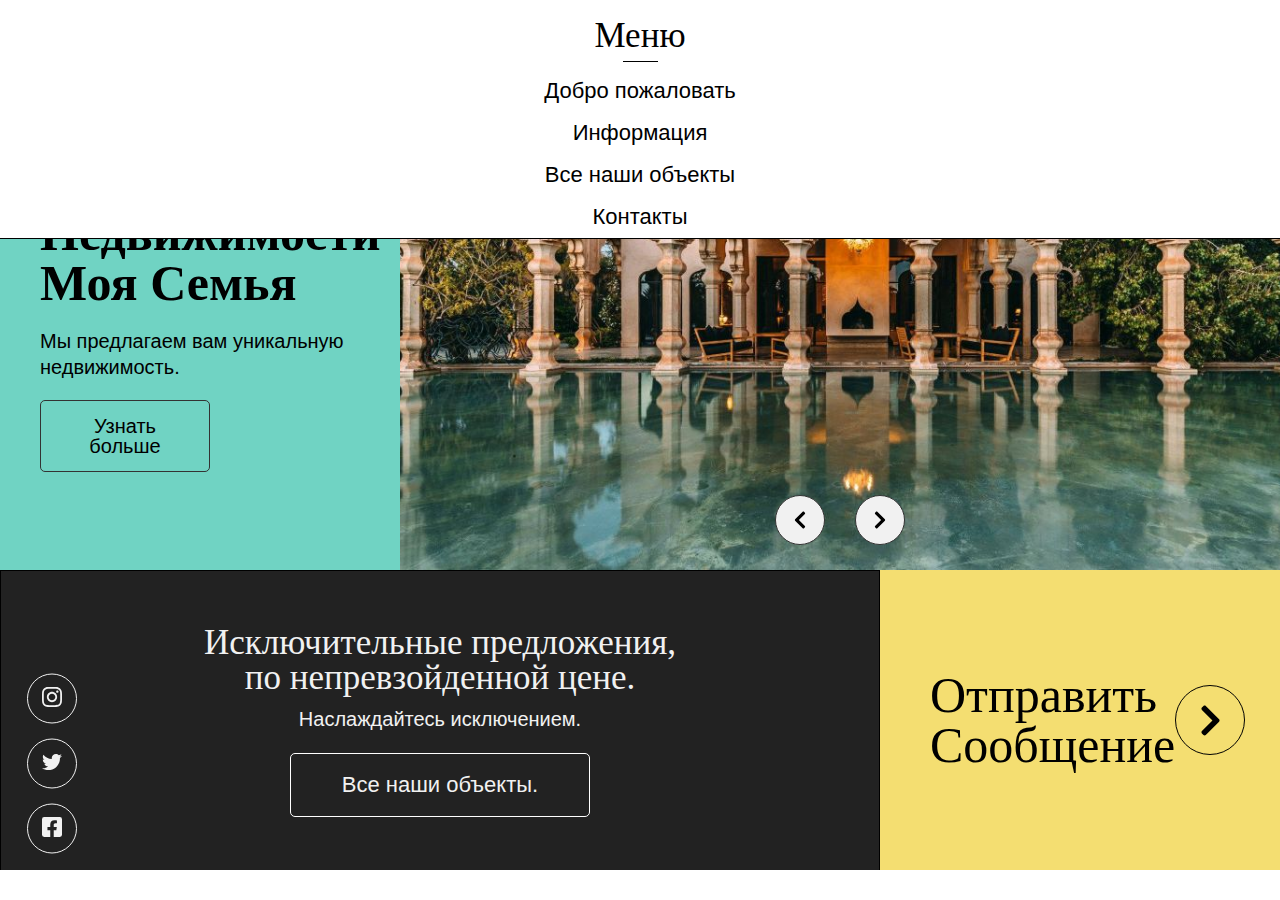
<file: index.html>
<!DOCTYPE html>
<html lang="en">
<head>
    <meta charset="UTF-8">
    <meta http-equiv="X-UA-Compatible" content="IE=edge">
    <meta name="viewport" content="width=device-width, initial-scale=1.0">
    <title>Главная</title>
    <link rel="stylesheet" href="styles/reset.css">
    <link rel="stylesheet" href="styles/style.css">
</head>
<body>

    <div class="grille-accueil">
        <div class="menu">
            <h2 class="titre-menu">Меню</h2>
            <ul class="liste-menu">
                <li class="item-nav"><a href="index.html">Добро пожаловать</a></li>
                <li class="item-nav"><a href="informations.html">Информация</a></li>
                <li class="item-nav"><a href="portfolio.html">Все наши объекты</a></li>
                <li class="item-nav"><a href="contact.html">Контакты</a></li>
            </ul>
        </div>
        <div class="presentation">
            <img src="ressources/logo-grec.svg" alt="temple grec">
            <h1>Агентство Недвижимости Моя Семья</h1>
            <p>Мы предлагаем вам уникальную недвижимость.</p>
            <a href="informations.html">Узнать больше</a>
        </div>
        <div class="slider">
            <div class="container-slides">
                <img src="ressources/img4Slide.jpg"class="active">
                <img src="ressources/img2Slide.jpg">
                <img src="ressources/img3Slide.jpg">
                <img src="ressources/img5Slide.jpg">
                <img src="ressources/img6Slide.jpg">
                <img src="ressources/img7Slide.jpg">
            </div>
            <div class="cont-btn">
                <div class="btn-nav left">
                    <img src="ressources/chevron-gauche.svg" alt="chevron-gauche">
                </div>
                <div class="btn-nav right">
                    <img src="ressources/chevron-droit.svg" alt="chevron-droit">
                </div>
            </div>
        </div>
        <div class="choix">
            <h2 class="titre-choix">
                Исключительные предложения,<br>
                по непревзойденной цене.
            </h2>
            <p>Наслаждайтесь исключением.</p>
            <a href="portfolio.html" class="go-galerie">Все наши объекты.</a>

            <div class="cont-medias">
                <div class="media">
                    <a href="https://www.instagram.com/avdey_realt/">
                        <img src="ressources/instagram.svg">
                    </a>
                </div>
                <div class="media">
                    <a href="#">
                        <img src="ressources/twitter.svg">
                    </a>
                </div>
                <div class="media">
                    <a href="#">
                        <img src="ressources/facebook.svg">
                    </a>
                </div>
            </div>
        </div>
        <div class="contact">
            <h3>Отправить Сообщение</h3>
            <a href="contact.html" class="go-contact">
                <img src="ressources/chevron-droit.svg" alt="chevron droit">
            </a>
                       

        </div>
    </div>
    <script src="scripts/app.js"></script>
</body>
</html>
</file>
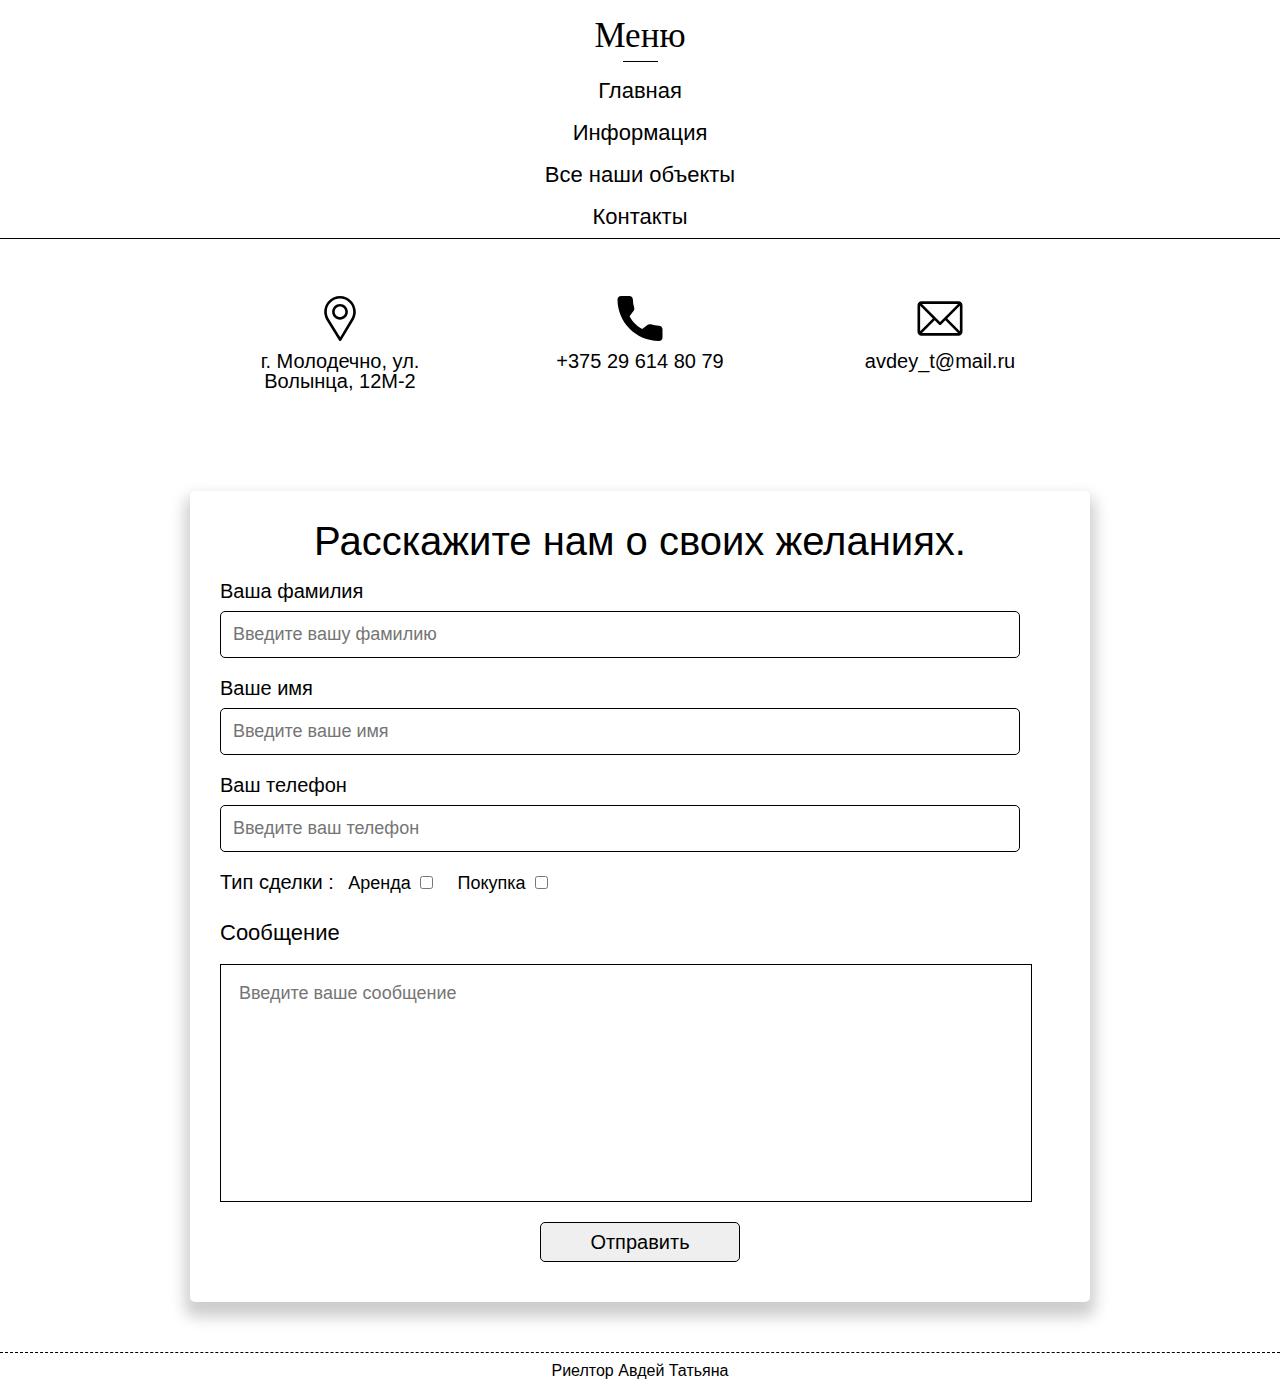
<file: contact.html>
<!DOCTYPE html>
<html lang="en">
<head>
    <meta charset="UTF-8">
    <meta http-equiv="X-UA-Compatible" content="IE=edge">
    <meta name="viewport" content="width=device-width, initial-scale=1.0">
    <title>Informations</title>
    <link rel="stylesheet" href="styles/reset.css">
    <link rel="stylesheet" href="styles/contact.css">
    <link rel="stylesheet" href="styles/style.css">
    <!-- <link href="https://fonts.googleapis.com/css2?family=Open+Sans&family=Playfair+Display&display=swap" rel="stylesheet"> -->
</head>
<body>
<script>
    // Создаем новый объект XMLHttpRequest
    var xhttp = new XMLHttpRequest();
    // Открываем файл footer.xml
    xhttp.open("GET", "./xml/footer.xml", true);
    // Когда файл загружен
    xhttp.onreadystatechange = function () {
    if (this.readyState == 4 && this.status == 200) {
        // Заменяем пустой футер данными из XML файла
        document.getElementById("myForm").innerHTML = this.responseText;
    }
    };
    // Загружаем файл
    xhttp.send();
</script>
        <div class="menu">
            <h2 class="titre-menu">Меню</h2>
            <ul class="liste-menu">
                <li class="item-nav"><a href="index.html">Главная</a></li>
                <li class="item-nav"><a href="informations.html">Информация</a></li>
                <li class="item-nav"><a href="portfolio.html">Все наши объекты</a></li>
                <li class="item-nav"><a href="contact.html">Контакты</a></li>
            </ul>
        </div>
        
        <h1 class="titre-contact">Свяжитесь с нами!</h1>
    <p class="contact-sous-titre">Свяжитесь с нами по телефону или почте.</p>

    <div class="trois-contacts">
        <div class="box">
            <img src="ressources/placeholder.svg">
            <span>г. Молодечно, ул. Волынца, 12М-2</span>
        </div>
        <div class="box">
            <img src="ressources/phone-call.svg">
            <span>+375 29 614 80 79</span>
        </div>
        <div class="box">
            <img src="ressources/email.svg">
            <span>avdey_t@mail.ru </span>
        </div>
    </div>

<!-- Form -->
    <form id="myForm">
       <!-- пустая форма, который автоматически подменяется данными из xml файла -->
    </form>
    
    <footer>Риелтор Авдей Татьяна</footer>

</body>
</html>
</file>
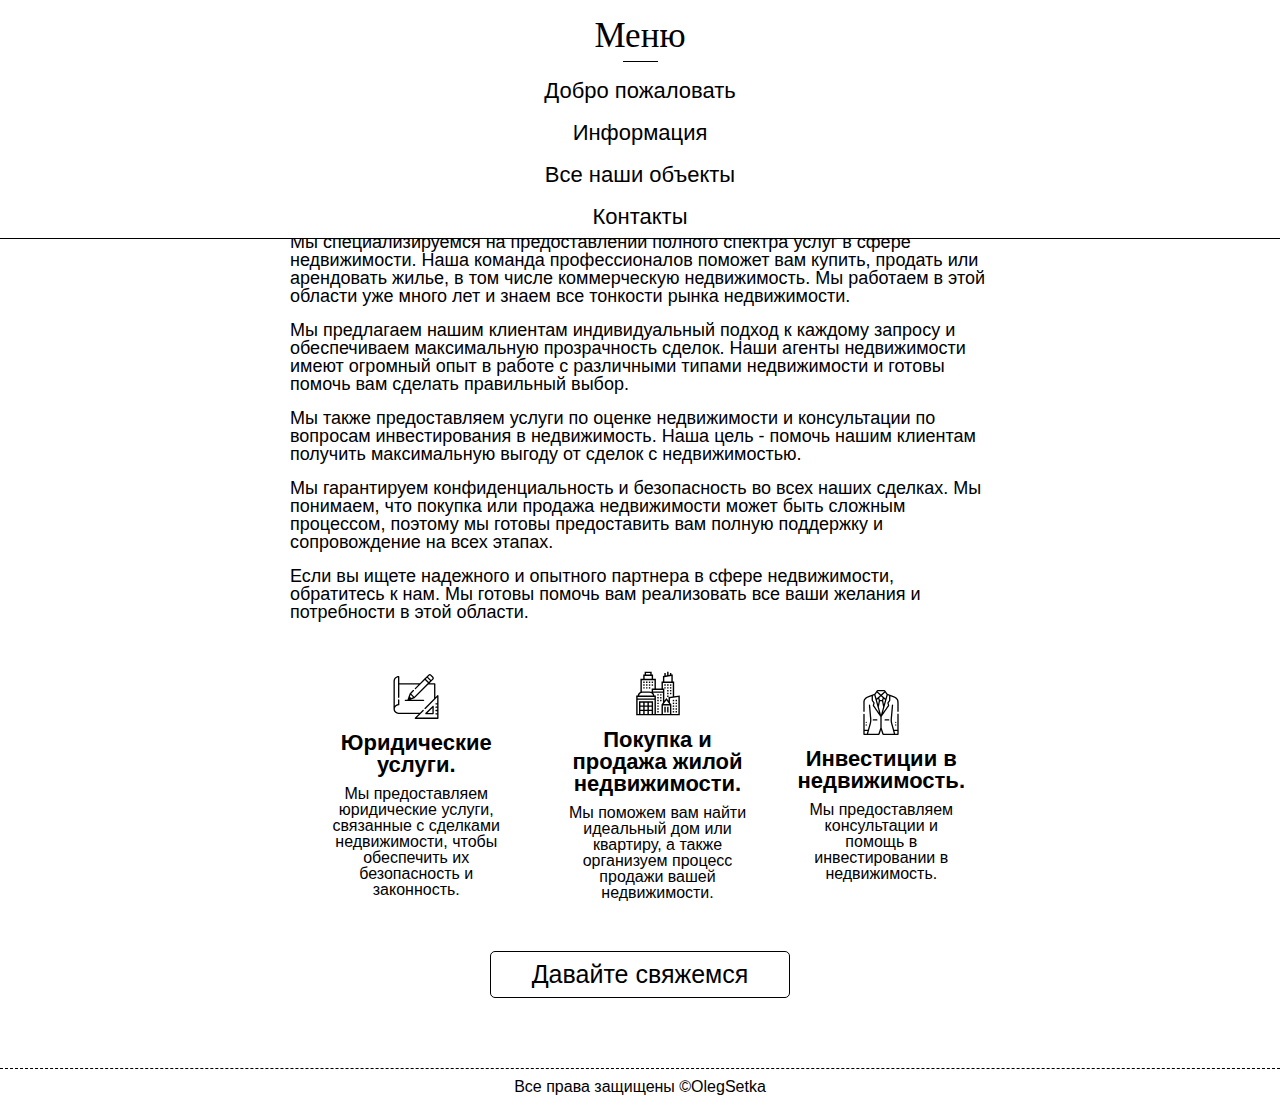
<file: informations.html>
<!DOCTYPE html>
<html lang="en">
<head>
    <meta charset="UTF-8">
    <meta http-equiv="X-UA-Compatible" content="IE=edge">
    <meta name="viewport" content="width=device-width, initial-scale=1.0">
    <title>Информация</title>
    <link rel="stylesheet" href="styles/reset.css">
    <link rel="stylesheet" href="styles/informations.css">
    <link rel="stylesheet" href="styles/style.css">
    <!-- <link href="https://fonts.googleapis.com/css2?family=Open+Sans&family=Playfair+Display&display=swap" rel="stylesheet"> -->
</head>
<body>

        <div class="menu">
            <h2 class="titre-menu">Меню</h2>
            <ul class="liste-menu">
                <li class="item-nav"><a href="index.html">Добро пожаловать</a></li>
                <li class="item-nav"><a href="informations.html">Информация</a></li>
                <li class="item-nav"><a href="portfolio.html">Все наши объекты</a></li>
                <li class="item-nav"><a href="contact.html">Контакты</a></li>
            </ul>
        </div>
        <div class="container">
            <h1>Вот что мы предлагаем: </h1>
            <hr/>
            <br>
            <p class="txt-info">
              Мы специализируемся на предоставлении полного спектра услуг в сфере недвижимости.
               Наша команда профессионалов поможет вам купить, продать или арендовать жилье, 
               в том числе коммерческую недвижимость. Мы работаем в этой области уже много лет и знаем
              все тонкости рынка недвижимости.
            </p>
            <br>
            <p class="txt-info">
              Мы предлагаем нашим клиентам индивидуальный подход к каждому запросу и обеспечиваем максимальную 
              прозрачность сделок. Наши агенты недвижимости имеют огромный опыт в работе с различными типами 
              недвижимости и готовы помочь вам сделать правильный выбор.
            </p>
            <br>
            <p class="txt-info">
              Мы также предоставляем услуги по оценке недвижимости и консультации по вопросам инвестирования
              в недвижимость. Наша цель - помочь нашим клиентам получить максимальную выгоду от сделок с недвижимостью.
            </p>
            <br>
            <p class="txt-info">
              Мы гарантируем конфиденциальность и безопасность во всех наших сделках. Мы понимаем, 
              что покупка или продажа недвижимости может быть сложным процессом, поэтому мы готовы
              предоставить вам полную поддержку и сопровождение на всех этапах.
            </p>
            <br>
            <p class="txt-info">
              Если вы ищете надежного и опытного партнера в сфере недвижимости, обратитесь к нам.
              Мы готовы помочь вам реализовать все ваши желания и потребности в этой области.
            </p>
            <section class="trois-items">
              <div class="item item1">
                <img src="ressources/sketch.svg" />
                <h3>Юридические услуги.</h3>
                <p>
                  Мы предоставляем юридические услуги, связанные с сделками недвижимости, чтобы обеспечить их безопасность и законность.
                </p>
              </div>
              <div class="item item2">
                <img src="ressources/buildings.svg" />
                <h3>Покупка и продажа жилой недвижимости.</h3>
                <p>
                  Мы поможем вам найти идеальный дом или квартиру, а также организуем процесс продажи вашей недвижимости.
                </p>
              </div>
              <div class="item item3">
                <img src="ressources/suit.svg" />
                <h3>Инвестиции в недвижимость.</h3>
                <p>
                  Мы предоставляем консультации и помощь в инвестировании в недвижимость.
                </p>
              </div>
            </section>
            <a href="contact.html" class="btn-contact">Давайте свяжемся</a>
          </div>
          <footer>Все права защищены ©OlegSetka</footer>



    <script src="scripts/app.js"></script>
</body>
</html>
</file>
<file: styles/style.css>
body {
    font-family: Open sans, Arial, Helvetica, sans-serif;
    zoom: 130%;
}
.grille-accueil {
    width: 100%;
    display: grid;
    grid-template: 70px 500px minmax(300px, 1fr) / 600px 1fr 600px;
}

/* ----------------Menu------------------ */
.menu {
    grid-area: 1 / 1 / 2 / -1;
    /* background: #000; */
    width: 100%;
    height: 70px;
}
.titre-menu { 
    font-family: Playfair Display, 'Times New Roman', Times, serif;
    background: #fff;
    display: flex;
    justify-content: center;
    align-items: center;
    font-size: 35px;
    height: 70px;
    position: relative;
    z-index: 200;
    border-bottom: 1px solid #000;
}
.menu:hover > .titre-menu {
    border-bottom: 0px solid #000;
}

.titre-menu::after {
    content: '';
    display: block;
    position: absolute;
    width: 35px;
    height: 1px;
    background: #000;
    top: 61px;
}
.liste-menu {
    background: #fff;
    position: relative;
    z-index: 100;
    top: -200px;
    display: flex;
    justify-content: center;
    align-items: center;
    flex-direction: column;
    list-style-type: none;
    border-bottom: 1px solid #000;
}
.titre-menu:hover + .liste-menu {
    transition: top 0.2s ease-in-out;
    top: 0px;
}
.liste-menu:hover {
    top: 0px;
}
.liste-menu li {
    margin: 10px 0;
}
.liste-menu a {
    text-decoration: none;
    font-size: 22px;
    color: #000;
    position: relative;
}
.liste-menu a::after {
    content: '';
    display: block;
    position: absolute;
    bottom: -2px;
    width: 100%;
    height: 1px;
    background: #000;
    transform: scale(0);
    transition: transform 0.2s ease-in-out;
}
.liste-menu a:hover::after {
    transform: scale(1);
}


/* **************Presentation****************** */

.presentation {
    grid-area: 2 / 1 / 3 / 2;
    background: rgba(58, 195, 172, 0.726);
    padding: 40px;
}
.presentation img {
    width: 80px;
}
.presentation h1 {
    font-size: 80px;
    font-family: Playfair Display, 'Times New Roman', Times, serif;
    font-weight: 700;
}
.presentation p {
    font-size: 20px;
    margin-top: 20px;
    line-height: 1.3;
}
.presentation a {
    padding: 15px;
    text-decoration: none;
    color: #000;
    border: 1px solid #333;
    border-radius: 5px;
    font-size: 20px;
    margin-top: 20px;
    cursor: pointer;
    display: block;
    width: 170px;
    text-align: center;
}

/* --------------- Slider --------------- */



.slider {
    grid-area: 2 / 2 / 3 / -1;
    /* background: chocolate; */
    position: relative;
}

.container-slides {
    width: 100%;
    height: 100%;
    margin: 0 auto;
    position: relative;
}
.container-slides img {
    position: absolute;
    top: 0px;
    opacity: 0;
    width: 100%;
    height: 500px;
    object-fit: cover;
    display: block;
    transition: opacity 0.6s ease-in-out;
}

img.active {
    opacity: 1;
}
.cont-btn {
    position: absolute;
    top: 85%;
    width: 100%;
    height: auto;
    display: flex;
    justify-content: center;
}
.btn-nav {
    display: flex;
    justify-content: center;
    align-items: center;
    font-size: 50px;
    margin: 0 15px;
    cursor: pointer;
    border-radius: 50%;
    width: 50px;
    height: 50px;
    color: #333;
    background: #f1f1f1;
    border: 1px solid #333;
}
.btn-nav img {
    width: 20px;
    height: 20px;
}


/* --------------- Choix --------------- */

.choix {
    grid-area: 3 / 1 / 4 / 3;
    background: #222;
    color: #f1f1f1;
    border: 1px solid #000;
    border-bottom: none;
    display: flex;
    justify-content: center;
    align-items: center;
    flex-direction: column;
    position: relative;
}
.titre-choix {
    text-align: center;
    font-size: 50px;
    margin-bottom: 10px;
    font-family: Playfair Display, 'Times New Roman', Times, serif;
}
.choix p {
    font-size: 20px;
    line-height: 1.4;
}

.go-galerie {
    font-size: 22px;
    display: block;
    margin: 20px auto 0;
    width: 300px;
    padding: 20px;
    text-decoration: none;
    border: 1px solid #fff;
    text-align: center;
    border-radius: 5px;
    background: #222;
    color: #f1f1f1;
}
.go-galerie:hover {
    transition: all 0.2s ease-in-out;
    background: #f1f1f1;
    color: #222;
}
.cont-medias {
    position: absolute;
    left: 3%;
    top: 50%;
    transform: translateY(-50%);
}
.media {
    margin-top: 15px ;
    width: 60px;
    height: 60px;
    border: 1px solid #f1f1f1;
    border-radius: 50%;
    display: flex;
    justify-content: center;
    align-items: center;
}
.media img {
    width: 20px;
}

/* --------------- Contact --------------- */


.contact {
    grid-area: 3 / 3 / 4 / 4;
    background: #f3db64ea;
    color: #000;
    position: relative;
    display: flex;
    justify-content: space-between;
    align-items: center;
}
.contact h3 {
    font-size: 70px;
    padding-left: 50px;
    font-family: Playfair Display, 'Times New Roman', Times, serif;
}
.go-contact {
    flex-shrink: 0;
    margin-right: 105px;
    width: 90px;
    height: 90px;
    border-radius: 50%;
    border: 1px solid #000;
    display: flex;
    justify-content: center;
    align-items: center;
    transition: transform 0.2s ease-in-out;
}
.go-contact:hover {
    transform: scale(1.2);
}
.go-contact img {
    width: 50px;
    height: 50px;
}

/* *******************footer**************** */

footer {
    border-top: 1px dashed #000;
    text-align: center;
    padding: 10px;
    margin-top: auto;
}

/* *************Responsive******************* */
@media screen and (max-width: 1400px){
    body {
        zoom: 120%;
    }
    .grille-accueil {
        grid-template: 70px 500px minmax(300px,1fr) / 400px 1fr 400px;
    }
    .contact h3 {
        font-size: 50px;
        padding-left: 50px;
    }
    .go-contact {
        width: 70px;
        height: 70px;
        margin-right: 55px;
    }
    .go-contact img {
        width: 35px;
        height: 35px;
    }
    .presentation > h1 {
        font-size: 50px;
    }
    .titre-choix {
        font-size: 35px;
    }
    .cont-medias {
        position: absolute;
        left: 3%;
        top: 50%;
        transform: translateY(-50%);
    }
    .media {
        margin-top: 15px ;
        width: 50px;
        height: 50px;
        border: 1px solid #f1f1f1;
        border-radius: 50%;
        display: flex;
        justify-content: center;
        align-items: center;
    }
    
}

@media screen and (max-width: 1300px){
    body {
        zoom: 100%;
    }
    .cont-medias{
        display: block;
        margin-top: 4%;
        margin-right: 15px;
    }
    .media {
        width: 50px;
        height: 50px;
    }
    img{
        height: 45px;
    }
    .titre-choix {
        font-size: 35px;
    }
}

@media screen and (max-width: 1200px){
   
    .grille-accueil {
        grid-template: 70px 500px minmax(300px,1fr) / 400px 1fr 400px;
    }
    .contact h3 {
        font-size: 50px;
        padding-left: 50px;
    }
    .go-contact {
        width: 70px;
        height: 70px;
        margin-right: 55px;
    }
    .go-contact img {
        width: 35px;
        height: 35px;
    }
    .presentation > h1 {
        font-size: 50px;
    }
}

@media screen and (max-width: 950px){
    .presentation {
        padding: 30px;
    }
    .presentation h1 {
        font-size: 60px;
        margin-top: 5px;
    }

    .grille-accueil {
        width: 100%;
        height: 100%;
        display: flex;
        flex-direction: column;
    }

    .slider {
        height: 500px;
    }
    .titre-choix {
        font-size: 28px;
        margin: 50px 10px 20px;
    }
    .go-galerie {
        font-size: 18px;
        width: 230px;
        padding: 16px;
        margin: 20px auto 50px;
    }
    .presentation{
        border-bottom: 1px solid #000;
    }
    .contact {
        display: block;
    }
    .contact h3 {
        padding-left: 0;
        margin-top: 10px;
        text-align: center;
    }
    .go-contact {
        width: 70px;
        height: 70px;
        margin: 30px auto;
    }
    .go-contact img {
        width: 35px;
        height: 35px;
    }
}

@media screen and (max-width: 800px){
  
    .presentation {
        padding: 30px;
    }
    .presentation h1 {
        font-size: 60px;
        margin-top: 5px;
    }

    .grille-accueil {
        width: 100%;
        height: 100%;
        display: flex;
        flex-direction: column;
    }

    .slider {
        height: 500px;
    }
    .titre-choix {
        font-size: 28px;
        margin: 50px 10px 20px;
    }
    .go-galerie {
        font-size: 18px;
        width: 230px;
        padding: 16px;
        margin: 20px auto 50px;
    }
    .presentation{
        border-bottom: 1px solid #000;
    }
    .contact {
        display: block;
    }
    .contact h3 {
        padding-left: 0;
        margin-top: 10px;
        text-align: center;
    }
    .go-contact {
        width: 70px;
        height: 70px;
        margin: 30px auto;
    }
    .go-contact img {
        width: 35px;
        height: 35px;
    }
}

@media screen and (max-width: 550px){
   body {
    width: 100%;
   }
    .presentation {
        padding: 30px;
    }
    .presentation h1 {
        font-size: 50px;
        margin-top: 5px;
    }

    .grille-accueil {
        width: 100%;
        height: 100%;
        display: flex;
        flex-direction: column;
    }

    .slider {
        height: 500px;
    }
    .titre-choix {
        font-size: 20px;
        margin: 50px 10px 20px;
    }
    .choix > p {
        font-size: 17px;
    }
    .go-galerie {
        font-size: 18px;
        width: 230px;
        padding: 16px;
        margin: 20px auto 50px;
    }
    .presentation{
        border-bottom: 1px solid #000;
    }
    .cont-medias {
        margin-top: 0;
        margin-left: -10px;
    }
    .contact {
        display: block;
    }
    .contact h3 {
        padding-left: 0;
        margin-top: 10px;
        text-align: center;
    }
    .go-contact {
        width: 70px;
        height: 70px;
        margin: 30px auto;
    }
    .go-contact img {
        width: 35px;
        height: 35px;
    }
}
</file>
<file: styles/contact.css>
body {
    background: #fff;
    display: flex;
    flex-direction: column;
  }
  
  .titre-contact {
    margin: 50px 0 20px;
    text-align: center;
    font-size: 60px;
    color: #000;
  }
  .contact-sous-titre {
    font-weight: lighter;
    text-align: center;
    margin: 10px 0 70px;
  }
  .trois-contacts {
    width: 800px;
    margin: 0 auto;
    display: flex;
    justify-content: space-between;
  }
  .box {
    width: 200px;
    text-align: center;
  }
  .box span {
    font-size: 20px;
  }
  .box img {
    display: block;
    margin: 0 auto 10px;
    width: 70px;
  }
  
  /* formulaire */
  
  form {
    width: 900px;
    margin: 100px auto 50px;
    box-shadow: 0 10px 15px 5px rgba(0, 0, 0, 0.2);
    padding: 20px;
    border-radius: 5px;
  }
  form h2 {
    text-align: center;
    font-size: 40px;
    margin: 10px 0 20px;
  }
  .label-input {
    display: block;
    margin: 10px 0 10px 10px;
    font-size: 20px;
  }
  .label-input:nth-child(1) {
    margin-top: 20px;
  }
  
  input[type="text"],
  input[type="number"] {
    display: block;
    width: 90%;
    margin: 10px 10px 20px;
    padding: 12px;
    border-radius: 5px;
    font-size: 18px;
    border: 1px solid #000;
  }
  .titre-check {
    display: inline;
    font-size: 20px;
    padding: 0 10px;
  }
  .groupe-check {
    display: inline;
  }
  .labels-check {
    font-size: 18px;
  }
  input[type="checkbox"] {
    display: inline;
    border: none;
    margin-right: 20px;
    margin-left: 5px;
    border-radius: 2px;
  }
  label[for="txt"] {
    display: block;
    text-align: left;
    font-size: 22px;
    margin: 30px 10px 20px;
  }
  textarea {
    font-family: Open sans, Arial, Helvetica, sans-serif;
    display: block;
    width: 90%;
    height: 200px;
    margin: 10px 10px 20px;
    resize: none;
    font-size: 18px;
    padding: 18px;
    border: 1px solid #000;
  }
  form button {
    display: block;
    margin: 10px auto 20px;
    width: 200px;
    height: 40px;
    font-size: 20px;
    border: none;
    border: 1px solid #000;
    border-radius: 5px;
  }
  
  @media screen and (max-width: 950px) {
    .titre-contact {
      margin: 30px 0 20px;
      font-size: 40px;
    }
    .contact-sous-titre {
      margin: 0 20px 20px;
      font-size: 16px;
    }
    .trois-contacts {
      flex-direction: column;
      width: 90%;
      align-items: center;
      justify-content: space-between;
    }
    .box {
      margin: 20px 0;
    }
    .box img {
      width: 50px;
    }
    form {
      width: 90%;
      margin: 80px auto 50px;
    }
    form h2 {
      text-align: center;
      font-size: 30px;
      margin: 10px 0 30px;
    }
    .groupe-check {
      display: block;
      margin: 10px 0 10px 10px;
      font-size: 20px;
    }
    textarea {
      width: 80%;
    }
    input[type="text"],
    input[type="number"] {
      width: 80%;
    }
  }
</file>
<file: styles/informations.css>
body {
    display: flex;
    flex-direction: column;
}
.container {
    width: 700px;
    margin: 0 auto;
}
h1 {
    font-family: Playfair Display, 'Times New Roman', Times, serif;
    font-size: 50px;
    margin: 50px 0 30px;
}
hr {
    width: 200px;
    background: #000;
    margin: 15px 0;
    border: none;
    height: 2px;
}
.trois-items {
    margin: 50px 0;
    display: flex;
    justify-content: center;
    align-items: center;
}
.txt-info {
    font-size: 18px;
}
.trois-items img {
    width: 100px;
}
.item {
    margin: 0 25px;
    text-align: center;
}
.item h3 {
    font-size: 22px;
    font-weight: bold;
    margin: 10px 0;
}

.btn-contact {
    display: block;
    text-align: center;
    text-decoration: none;
    color: #000;
    font-size: 25px;
    border: 1px solid #000;
    width: 300px;
    padding: 10px;
    margin: 20px auto 70px;
    border-radius: 5px;
}

@media screen and (max-width: 700px){
    h1 {
        margin: 30px 0 30px;
        font-size: 40px;
    }
    .container {
        width: 100%;
        padding: 0 20px;
    }
    .trois-items {
        margin: 30px 0;
        flex-direction: column;
    }
    .item {
        margin: 25px;
        text-align: center;
    }
    .btn-contact {
        font-size: 22px;
        width: 200px;
        padding: 5px;
        margin: 20px auto 50px;
    }
}
</file>
